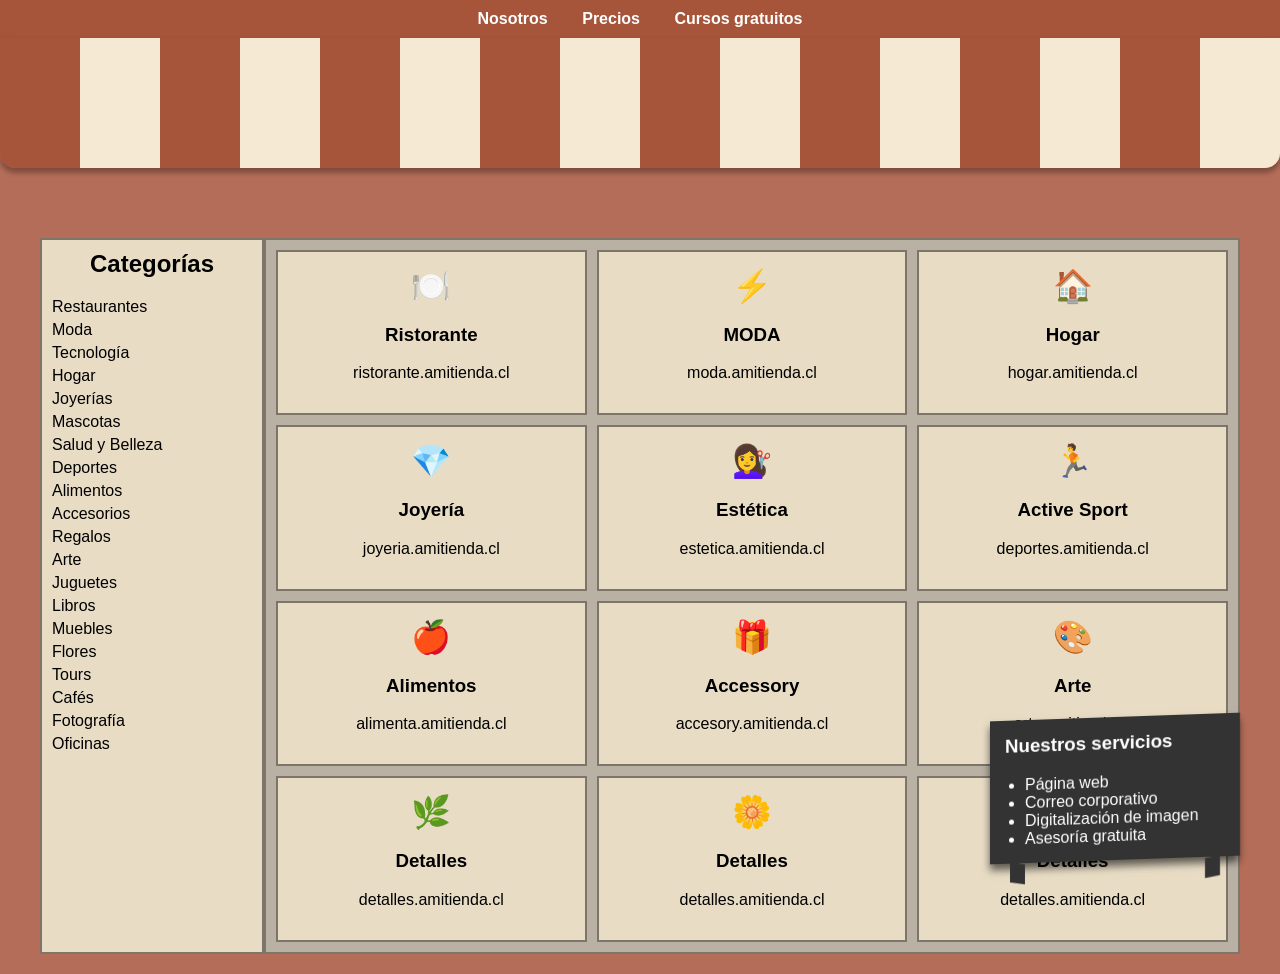
<file: index.html>
<!DOCTYPE html>
<html lang="es">
<head>
  <meta charset="UTF-8" />
  <meta name="viewport" content="width=device-width, initial-scale=1.0" />
  <title>AMItienda</title>
  <link rel="stylesheet" href="styles.css" />
</head>
<body>
  <nav class="navbar">
    <a href="nosotros.html" target="_blank" rel="noopener">Nosotros</a>
    <a href="precios.html" target="_blank" rel="noopener">Precios</a>
    <a href="cursos.html" target="_blank" rel="noopener">Cursos gratuitos</a>
  </nav>

  <div class="awning"></div>

  <div class="content">
    <aside class="catalog">
      <h2>Categorías</h2>
      <ul>
        <li>Restaurantes</li>
        <li>Moda</li>
        <li>Tecnología</li>
        <li>Hogar</li>
        <li>Joyerías</li>
        <li>Mascotas</li>
        <li>Salud y Belleza</li>
        <li>Deportes</li>
        <li>Alimentos</li>
        <li>Accesorios</li>
        <li>Regalos</li>
        <li>Arte</li>
        <li>Juguetes</li>
        <li>Libros</li>
        <li>Muebles</li>
        <li>Flores</li>
        <li>Tours</li>
        <li>Cafés</li>
        <li>Fotografía</li>
        <li>Oficinas</li>
      </ul>
    </aside>

    <section class="vitrine">
      <div class="vitrine-item">
        <span class="icon">🍽️</span>
        <h3>Ristorante</h3>
        <p>ristorante.amitienda.cl</p>
      </div>
      <div class="vitrine-item">
        <span class="icon">⚡</span>
        <h3>MODA</h3>
        <p>moda.amitienda.cl</p>
      </div>
      <div class="vitrine-item">
        <span class="icon">🏠</span>
        <h3>Hogar</h3>
        <p>hogar.amitienda.cl</p>
      </div>
      <div class="vitrine-item">
        <span class="icon">💎</span>
        <h3>Joyería</h3>
        <p>joyeria.amitienda.cl</p>
      </div>
      <div class="vitrine-item">
        <span class="icon">💇‍♀️</span>
        <h3>Estética</h3>
        <p>estetica.amitienda.cl</p>
      </div>
      <div class="vitrine-item">
        <span class="icon">🏃</span>
        <h3>Active Sport</h3>
        <p>deportes.amitienda.cl</p>
      </div>
      <div class="vitrine-item">
        <span class="icon">🍎</span>
        <h3>Alimentos</h3>
        <p>alimenta.amitienda.cl</p>
      </div>
      <div class="vitrine-item">
        <span class="icon">🎁</span>
        <h3>Accessory</h3>
        <p>accesory.amitienda.cl</p>
      </div>
      <div class="vitrine-item">
        <span class="icon">🎨</span>
        <h3>Arte</h3>
        <p>arte.amitienda.cl</p>
      </div>
      <div class="vitrine-item">
        <span class="icon">🌿</span>
        <h3>Detalles</h3>
        <p>detalles.amitienda.cl</p>
      </div>
      <div class="vitrine-item">
        <span class="icon">🌼</span>
        <h3>Detalles</h3>
        <p>detalles.amitienda.cl</p>
      </div>
      <div class="vitrine-item">
        <span class="icon">🌱</span>
        <h3>Detalles</h3>
        <p>detalles.amitienda.cl</p>
      </div>
    </section>
  </div>

  <div class="signboard">
    <h3>Nuestros servicios</h3>
    <ul>
      <li>Página web</li>
      <li>Correo corporativo</li>
      <li>Digitalización de imagen</li>
      <li>Asesoría gratuita</li>
    </ul>
  </div>

  <script src="script.js"></script>
</body>
</html>
</file>
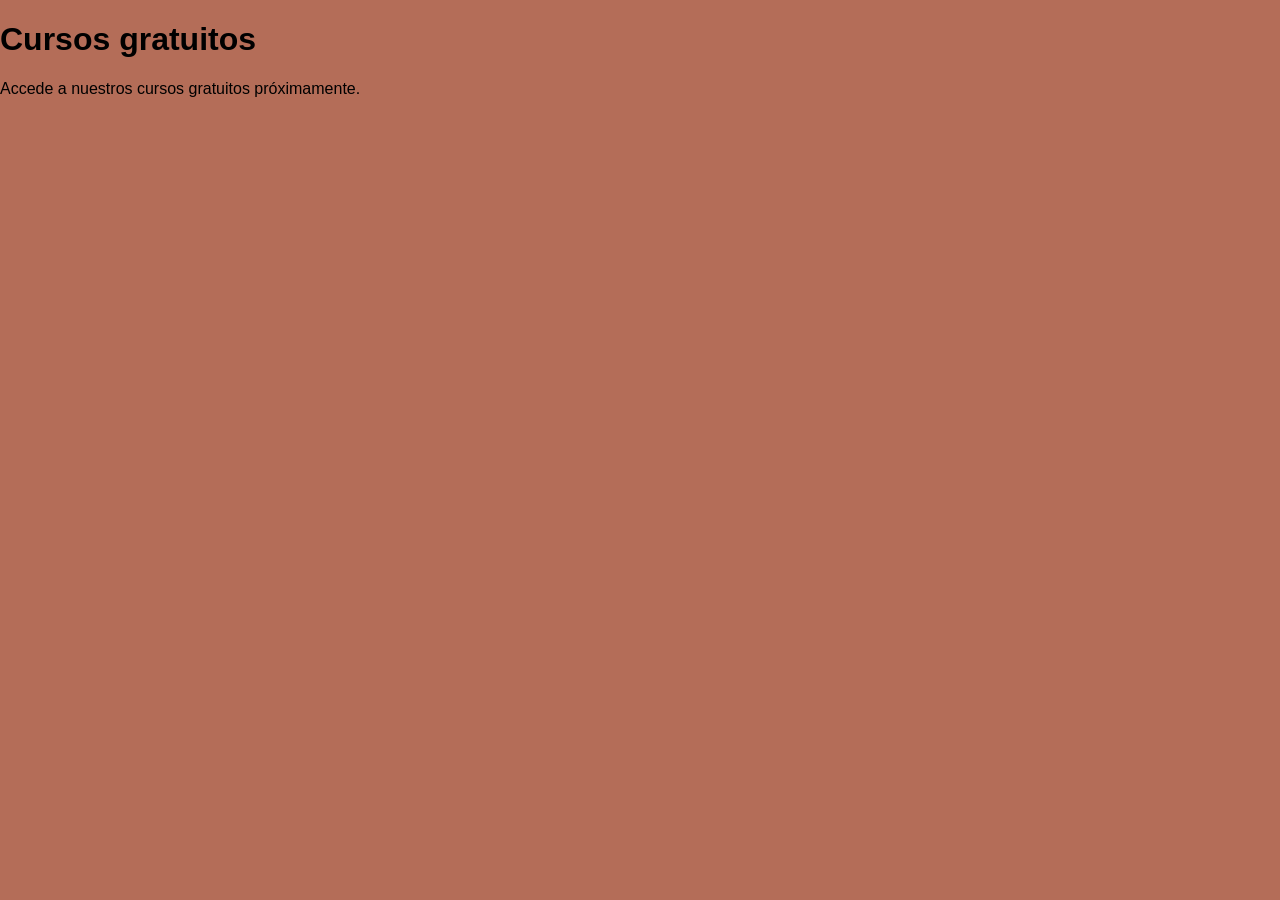
<file: cursos.html>
<!DOCTYPE html>
<html lang="es">
<head>
  <meta charset="UTF-8" />
  <meta name="viewport" content="width=device-width, initial-scale=1.0" />
  <title>Cursos gratuitos - AMItienda</title>
  <link rel="stylesheet" href="styles.css" />
</head>
<body>
  <h1>Cursos gratuitos</h1>
  <p>Accede a nuestros cursos gratuitos próximamente.</p>
</body>
</html>
</file>
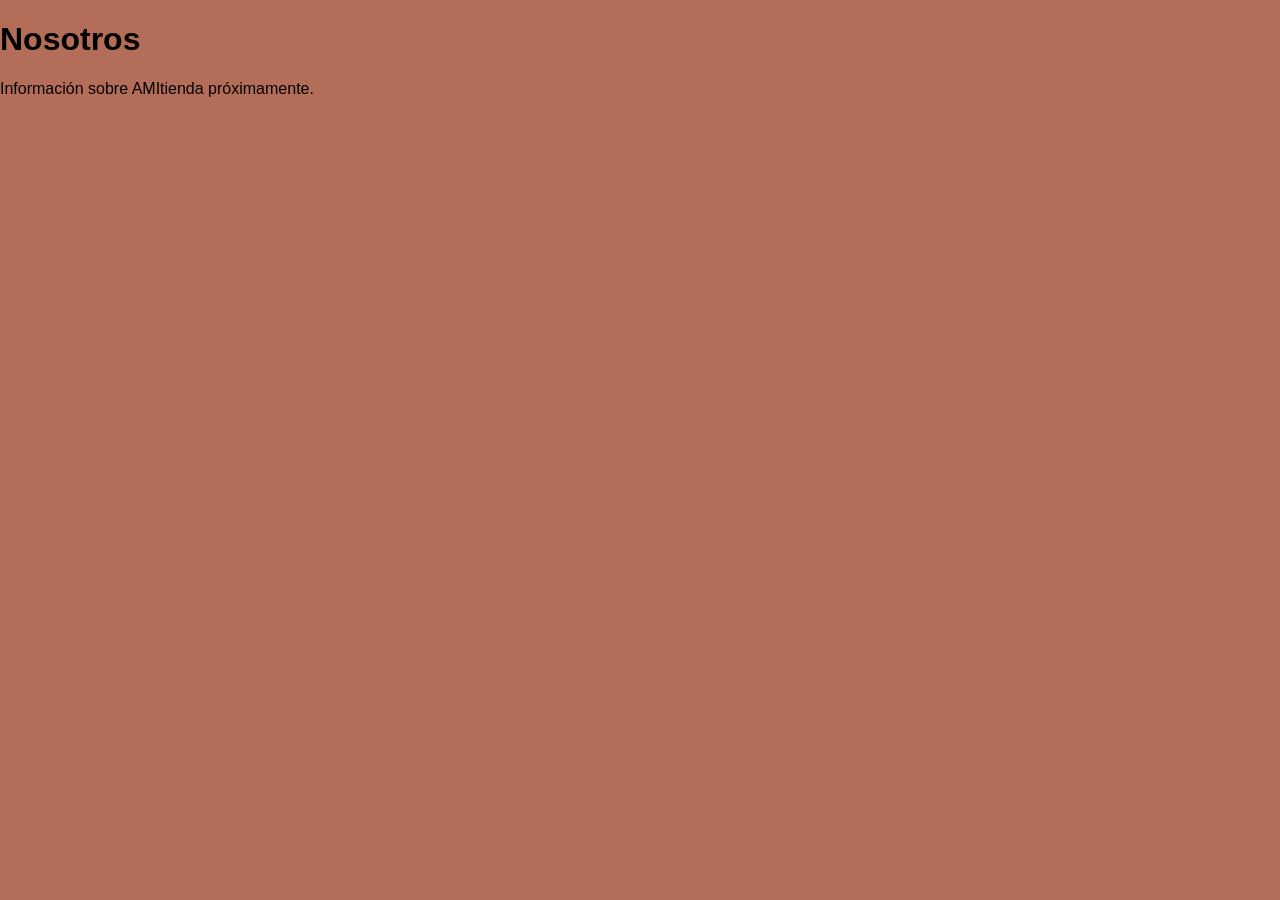
<file: nosotros.html>
<!DOCTYPE html>
<html lang="es">
<head>
  <meta charset="UTF-8" />
  <meta name="viewport" content="width=device-width, initial-scale=1.0" />
  <title>Nosotros - AMItienda</title>
  <link rel="stylesheet" href="styles.css" />
</head>
<body>
  <h1>Nosotros</h1>
  <p>Información sobre AMItienda próximamente.</p>
</body>
</html>
</file>
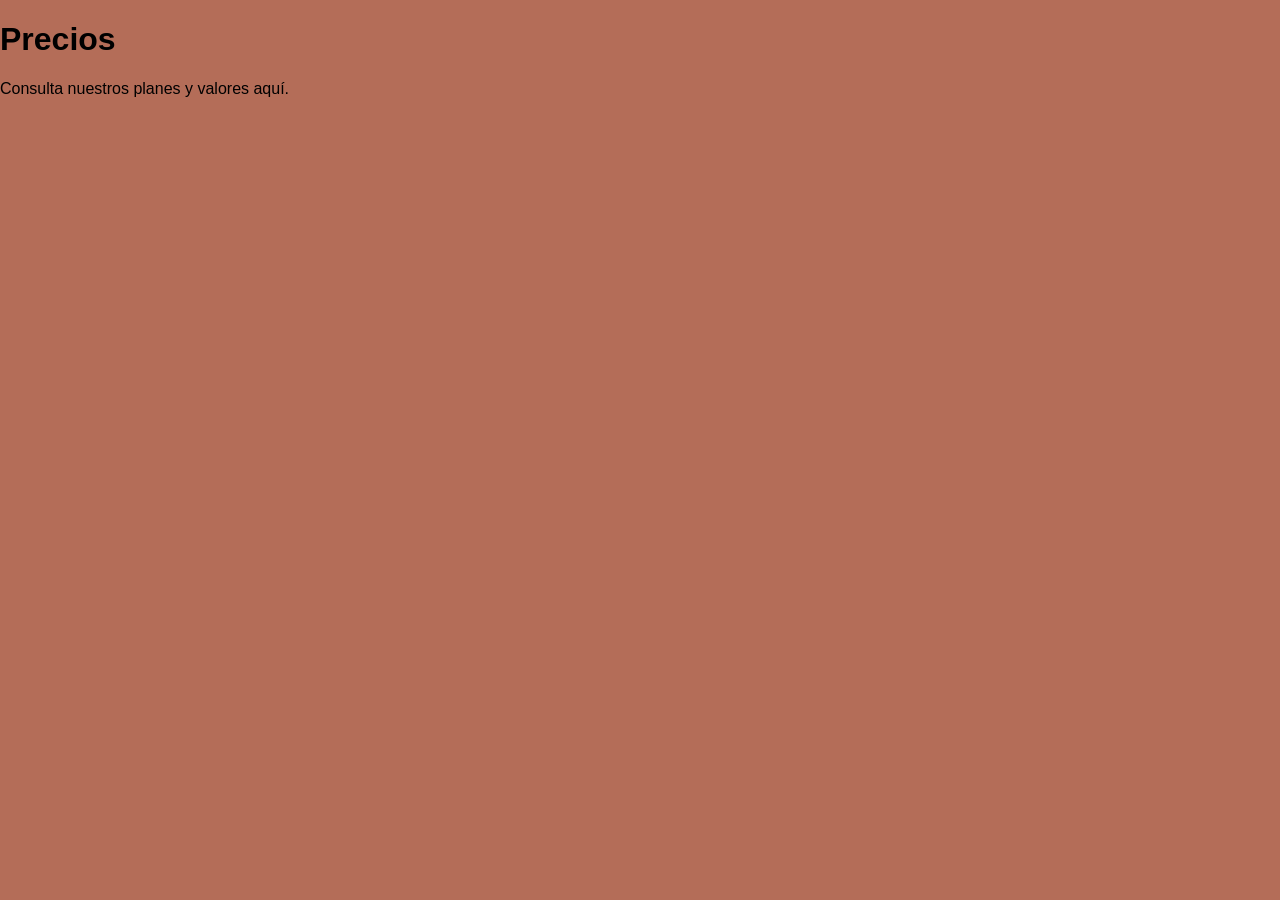
<file: precios.html>
<!DOCTYPE html>
<html lang="es">
<head>
  <meta charset="UTF-8" />
  <meta name="viewport" content="width=device-width, initial-scale=1.0" />
  <title>Precios - AMItienda</title>
  <link rel="stylesheet" href="styles.css" />
</head>
<body>
  <h1>Precios</h1>
  <p>Consulta nuestros planes y valores aquí.</p>
</body>
</html>
</file>
<file: styles.css>
/* Estilos generales */
body {
  margin: 0;
  font-family: Arial, sans-serif;
  background-color: #d9a89a;
  background-image:
    linear-gradient(#b46d58 40px, transparent 40px),
    linear-gradient(90deg, #b46d58 40px, transparent 40px),
    linear-gradient(#b46d58 20px, transparent 20px),
    linear-gradient(90deg, #b46d58 20px, transparent 20px);
  background-size: 80px 40px, 80px 40px, 40px 20px, 40px 20px;
  background-position: 0 0, 0 20px, 0 0, 20px 0;
}

.navbar {
  background-color: #a7553a;
  padding: 10px;
  text-align: center;
}

.navbar a {
  color: #ffffff;
  font-weight: bold;
  margin: 0 15px;
  text-decoration: none;
}

.navbar a:hover {
  text-decoration: underline;
}

/* Toldo */
.awning {
  height: 100px;
  background: repeating-linear-gradient(
    90deg,
    #a7553a 0,
    #a7553a 80px,
    #f6e9d4 80px,
    #f6e9d4 160px
  );
  position: relative;
  box-shadow: 0 5px 8px rgba(0, 0, 0, 0.4);
}

.awning::after {
  content: "";
  position: absolute;
  bottom: -30px;
  left: 0;
  width: 100%;
  height: 30px;
  background: repeating-linear-gradient(
    90deg,
    #a7553a 0,
    #a7553a 80px,
    #f6e9d4 80px,
    #f6e9d4 160px
  );
  border-bottom-left-radius: 15px;
  border-bottom-right-radius: 15px;
  box-shadow: 0 5px 5px rgba(0, 0, 0, 0.3);
}

/* Layout principal */
.content {
  display: flex;
  max-width: 1200px;
  margin: 80px auto 0;
  padding: 20px;
  position: relative;
}

.catalog {
  width: 200px;
  background: #e8dcc5;
  border: 2px solid #7d7569;
  padding: 10px;
  flex-shrink: 0;
}

.catalog h2 {
  text-align: center;
  margin-top: 0;
}

.catalog ul {
  list-style: none;
  margin: 0;
  padding: 0;
}

.catalog li {
  margin: 5px 0;
}

/* Vitrina */
.vitrine {
  flex: 1;
  display: grid;
  grid-template-columns: repeat(3, 1fr);
  gap: 10px;
  padding: 10px;
  border: 2px solid #7d7569;
  background: #b8b1a4;
}

.vitrine-item {
  background: #e8dcc5;
  border: 2px solid #7d7569;
  padding: 15px;
  text-align: center;
}

.vitrine-item .icon {
  font-size: 2rem;
  margin-bottom: 5px;
}

/* Letrero exterior */
.signboard {
  position: fixed;
  right: 40px;
  bottom: 40px;
  width: 220px;
  background: #333333;
  color: #ffffff;
  padding: 15px;
  box-shadow: 0 6px 8px rgba(0, 0, 0, 0.6);
  transform: skewY(-2deg);
}

.signboard h3 {
  margin-top: 0;
}

.signboard ul {
  margin: 0;
  padding-left: 20px;
}

.signboard::before,
.signboard::after {
  content: "";
  position: absolute;
  bottom: -20px;
  width: 15px;
  height: 20px;
  background: #333333;
}

.signboard::before {
  left: 20px;
  transform: skewY(10deg);
}

.signboard::after {
  right: 20px;
  transform: skewY(-10deg);
}
</file>
